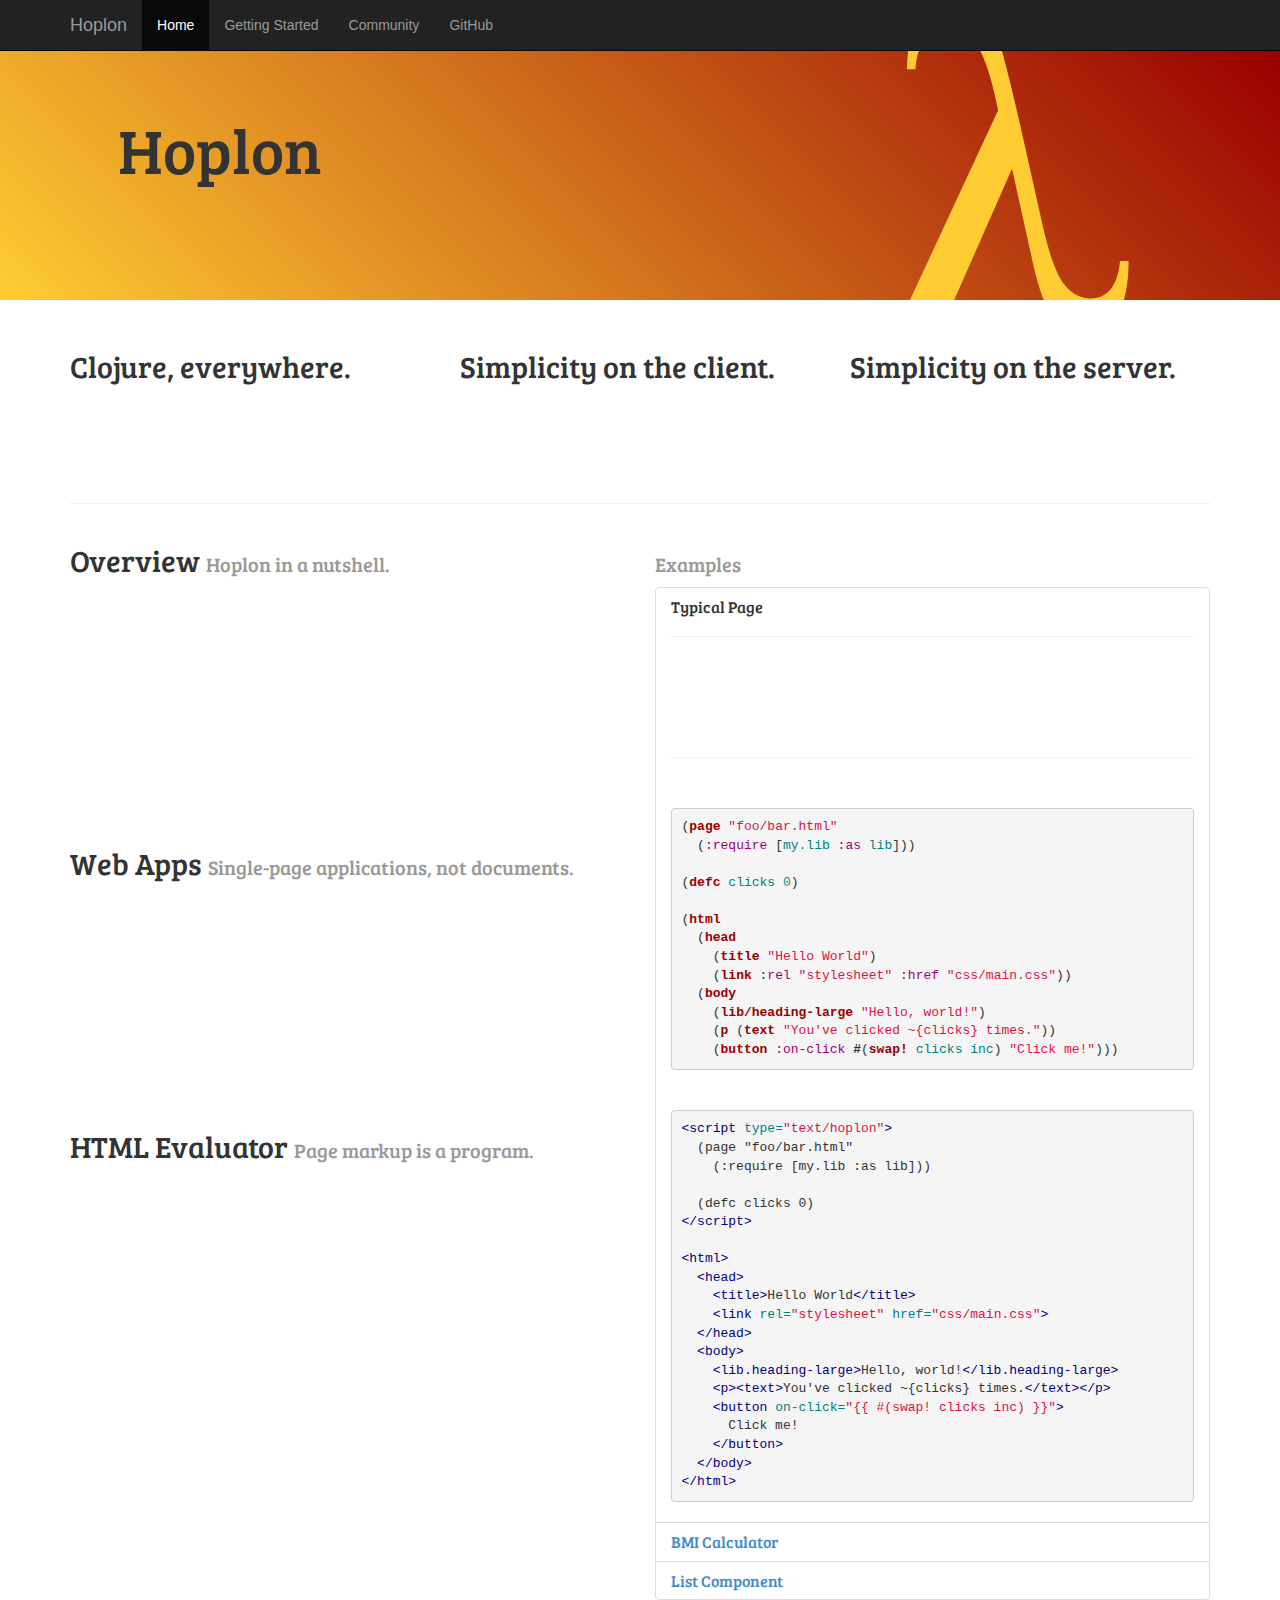
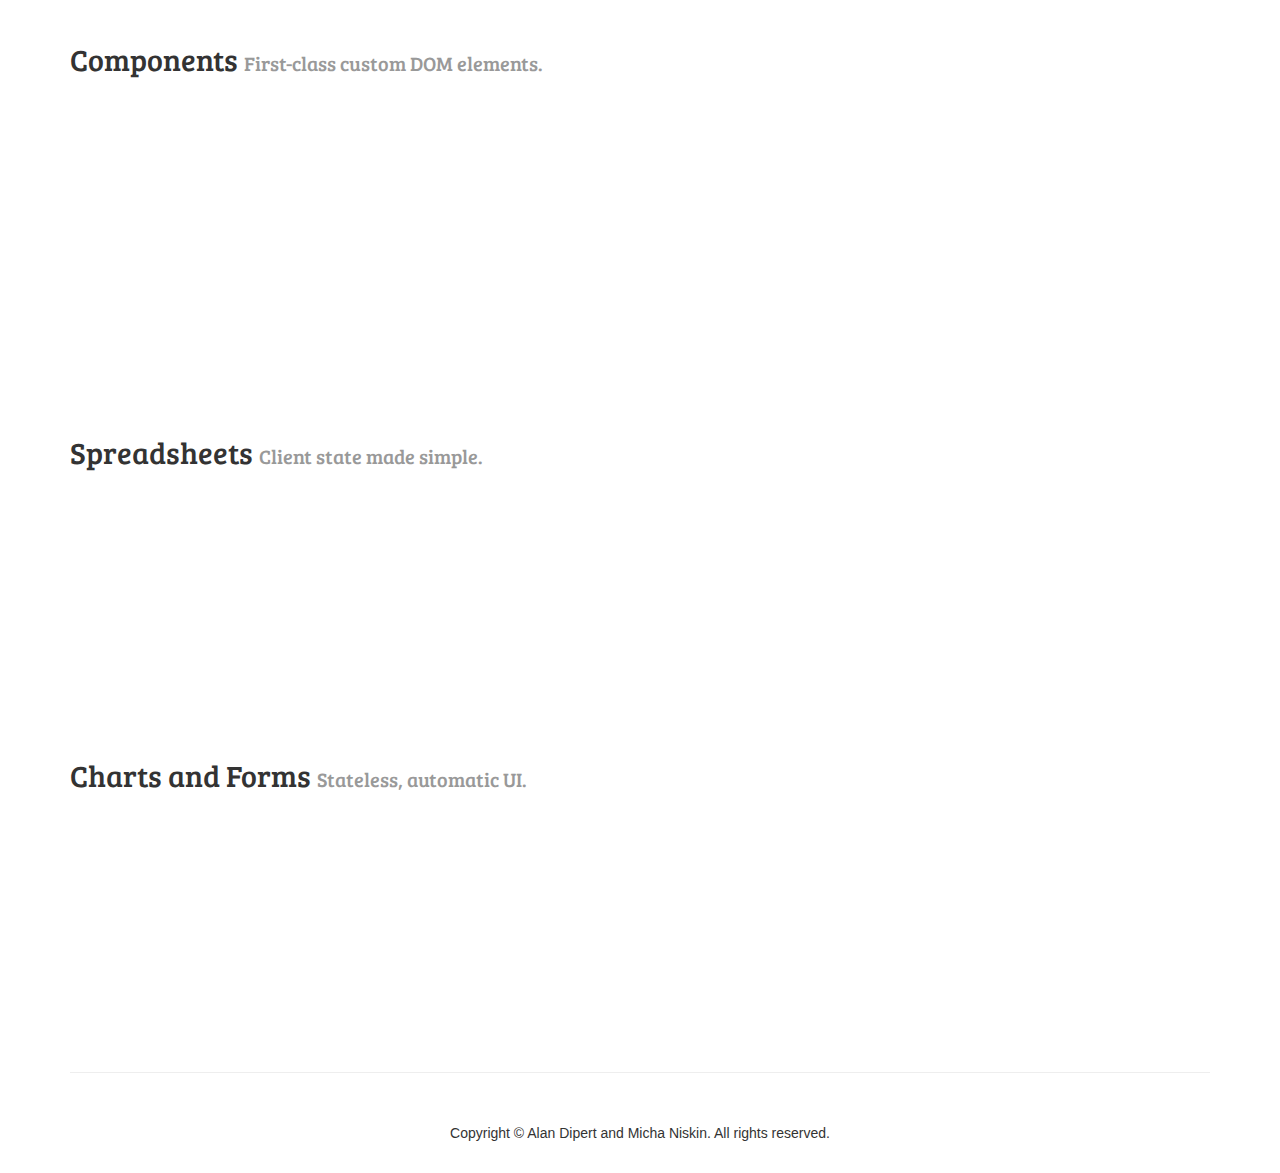
<file: index.html>
<!DOCTYPE html>
<html lang="en"><head><meta charset="utf-8"><meta name="viewport" content="width=device-width, initial-scale=1.0"><meta name="keywords" content="clojure, clojurescript, cqrs, castra, cljson, spa"><meta name="description" content="Hoplon provides a number of libraries promoting a simpler model for Clojure/ClojureScript web applications."><link href="css/bootstrap.min.css" rel="stylesheet" media="screen"><link href="css/starter-template.css" rel="stylesheet" media="screen"><title>Hoplon • A simpler way to program the web with Clojure and ClojureScript</title></head><body><div class="navbar navbar-inverse navbar-fixed-top"><div class="container"><div class="navbar-header"><a shape="rect" class="navbar-brand" href="#/home/">Hoplon</a></div><div class="collapse navbar-collapse"><ul class="nav navbar-nav"><li class="active"><a shape="rect" href="#/home/">Home</a></li><li><a shape="rect" href="#/getting-started/">Getting Started</a></li><li><a shape="rect" href="#/community/">Community</a></li><li><a shape="rect" href="https://github.com/tailrecursion/hoplon" target="_blank">GitHub</a></li></ul></div></div></div><a shape="rect" class="topfix"></a><noscript><div class="nojs-error">This page uses JavaScript but it looks like you have it turned off.</div></noscript><div style="display: block; "><div class="jumbotron" style="background-color:#ffcc33"><div class="container lambda"><div class="container"><h1>Hoplon</h1><p class="hyphenate Hyphenator463hide" style="text-align: justify; ">A simpler way to program the web.</p><p class="hyphenate Hyphenator463hide" style="text-align: justify; "><a shape="rect" class="btn btn-large btn-primary Hyphenator463hide" href="#/getting-started/">Get started »</a></p></div></div></div><div class="container"><div class="row"><div class="col-md-4"><h2>Clojure, everywhere.</h2><p class="hyphenate Hyphenator463hide" style="text-align: justify; ">Write everything in Clojure and ClojureScript, clientside and
               serverside. Even the page markup is ClojureScript that is
               evaluated to produce the DOM. Pages can still be written using
               the familiar HTML syntax if desired.</p></div><div class="col-md-4"><h2>Simplicity on the client.</h2><p class="hyphenate Hyphenator463hide" style="text-align: justify; ">Use a spreadsheet-like dataflow programming environment to manage
               client state. Develop basic content-oriented pages and complex
               thick-client applications without descending into “callback
               hell”.</p></div><div class="col-md-4"><h2>Simplicity on the server.</h2><p class="hyphenate Hyphenator463hide" style="text-align: justify; ">Decouple business logic from HTTP-related concerns while
               satisfying complex, fine-grained authorization requirements with
               transparent, performant transfer of Clojure data between server
               and client.</p></div></div><hr><div class="row"><div class="col-md-6"><h2>Overview <small>Hoplon in a nutshell.</small></h2><p class="hyphenate Hyphenator463hide" style="text-align: justify; ">Hoplon provides a number of libraries promoting a simpler model
               for web applications. The project can be divided into three main
               components: the HTML evaluator, the clientside state machine, and
               serverside RPC middleware. These components can be used together
               as a full stack, or individually as a part of another stack.</p><p class="hyphenate Hyphenator463hide" style="text-align: justify; ">More concretely, Hoplon ships with a compiler for compiling
               Hoplon pages into HTML and JavaScript (implemented as a build
               task for the <a shape="rect" class="Hyphenator463hide" href="https://github.com/tailrecursion/boot" target="_blank">boot</a> build tool), ClojureScript libraries for creating
               spreadsheet-like dataflow programs and wiring them to the DOM,
               and ClojureScript and Clojure libraries for RPC interaction
               between client and server.</p><p class="hyphenate Hyphenator463hide" style="text-align: justify; ">The source code for Hoplon is hosted on <a shape="rect" class="Hyphenator463hide" href="https://github.com/tailrecursion/hoplon" target="_blank">GitHub</a> and Maven artifacts are deployed to <a shape="rect" class="Hyphenator463hide" href="https://clojars.org/tailrecursion/hoplon" target="_blank">Clojars</a>. Contributions of code, feedback, feature requests, etc. are
                welcome. Please read the <a shape="rect" class="Hyphenator463hide" href="#/community/">Community</a> page for more information.</p><h2>Web Apps <small>Single-page applications, not documents.</small></h2><p class="hyphenate Hyphenator463hide" style="text-align: justify; ">Web applications are not documents. Users need to be able to
               interact with them. They contain state. Through them the user
               communicates with backend systems to have some effect on the
               real world.</p><p class="hyphenate Hyphenator463hide" style="text-align: justify; ">Hoplon web apps are organized like applications. The Hoplon
               compiler produces artifacts, not documents. These artifacts are
               equivalent to JAR files in Maven–their coordinates being the
               URL on which they're deployed. The compilation unit is the “page”,
               which is compiled to produce an HTML file–a single-page app.</p><p class="hyphenate Hyphenator463hide" style="text-align: justify; ">Hoplon does not perform any serverside HTML rendering; it is
               completely unnecessary, even for SEO purposes. (Reload this
               page with JavaScript disabled and see how the content was
               “prerendered” at compile time.)</p><h2>HTML Evaluator <small>Page markup is a program.</small></h2><p class="hyphenate Hyphenator463hide" style="text-align: justify; ">Web application user interfaces are specified as trees of
               nested elements in HTML markup, but this document-like
               appearance is misleading. Without JavaScript this markup cannot
               provide the dynamic behavior that web applications require.</p><p class="hyphenate Hyphenator463hide" style="text-align: justify; ">It is at the boundary between the DOM and the JavaScript
               environment that the incidental complexities of web application
               UI development are found. There is a fundamental disconnect
               between the literal representation of the DOM (the HTML markup)
               and the dynamic environment (the JavaScript VM). The page markup
               is evaluated by the browser and the resulting DOM is then
               accessible from JavaScript, but it's a one-way linkage–there is
               no way to refer to objects created dynamically in the JavaScript
               environment from the markup. The browser's HTML evaluation model
               lacks a means of abstraction, preventing the development of new
               elements by composition.</p><p class="hyphenate Hyphenator463hide" style="text-align: justify; ">Hoplon provides an HTML evaluator that closes the loop, unifying
               the page markup and the JavaScript environment. Page markup,
               expressed in either the standard HTML5 syntax or Clojure sexps,
               is evaluated as ClojureScript and the result becomes the DOM for
               the page. HTML tags are simply ClojureScript vars. Of course,
               Hoplon ships with all of the standard HTML5 primitives but the
               evaluation model now facilitates the use of custom compound
               elements defined in the environment, too.</p><p class="hyphenate Hyphenator463hide" style="text-align: justify; ">Additionally, the unification of HTML and ClojureScript syntax,
               semantics, and namespace in the HTML evaluator facilitates the
               use of macros in markup.  This makes it possible to write
               powerful looping and control structures for use in the page's
               HTML markup itself, bringing the power and expressiveness of
               Lisp to HTML.</p><h2>Components <small>First-class custom DOM elements.</small></h2><p class="hyphenate Hyphenator463hide" style="text-align: justify; ">While there is no shortage of templating systems to create
               blobs of DOM elements, there is no mechanism to create custom
               elements that are composable in any meaningful way. Consider
               the situation where a template engine binds a DOM template to
               some data and returns the filled-in DOM subtree. What happens
               when you append a child to, or set an attribute on that DOM
               element? The child gets appended to, or attribute set on the
               outermost element of the filled template, generally not what is
               required for the composition semantic.</p><p class="hyphenate Hyphenator463hide" style="text-align: justify; ">Hoplon provides facilities for creating real, first-class
               components. That is to say, Hoplon components are first-class
               citizens in the DOM world–they are, essentially, user-defined
               custom DOM elements. They have a literal representation in the
               page markup and they implement the semantics of HTML: setting
               attributes and appending children. When a child is appended to
               a Hoplon component or an attribute is set, either in HTML markup
               or programmatically, the component's implementation is used
               instead of the built-in DOM one. In this way components can be
               built by composing simpler components and those may be used as
               a basis for even more complex components, without running into
               the limitations of template composition.</p><h2>Spreadsheets <small>Client state made simple.</small></h2><p class="hyphenate Hyphenator463hide" style="text-align: justify; ">Remember how awesome spreadsheets are? You never think about
               state when you’re programming a spreadsheet. Instead, you focus
               on values and the formulas that define the relationships between
               them. When a new value is entered into a cell the rest of the
               spreadsheet updates itself as necessary to maintain the
               correctness of the formulas.</p><p class="hyphenate Hyphenator463hide" style="text-align: justify; ">After a spreadsheet is set up you can link its cells to charts
               and forms to create a user interface that manages its own state,
               automatically. User input flows from forms to input cells.
               Formulas then recompute their values as necessary. These values
               then flow to charts and graphs for the user to view.</p><p class="hyphenate Hyphenator463hide" style="text-align: justify; ">Hoplon applies this crazy, futuristic technology to frontend
              web development. Forgoing the clunky grid metaphor and names
              like <em class="Hyphenator463hide">A1</em> and <em class="Hyphenator463hide">B27</em>, Hoplon provides a cell
              reference type. These cells, like cells in a spreadsheet, are
              either updated directly (input cells), or automatically in
              accordance with a formula.</p><h2>Charts and Forms <small>Stateless, automatic UI.</small></h2><p class="hyphenate Hyphenator463hide" style="text-align: justify; ">The purpose of a program's user interface is to transmit input
              from the user to the underlying state model and to present output
              derived from the underlying state model to the user for viewing.</p><p class="hyphenate Hyphenator463hide" style="text-align: justify; ">In a web application the user interface is derived from the page
              markup. User input consists entirely of DOM events: <em class="Hyphenator463hide">click</em>, <em class="Hyphenator463hide">change</em>, etc. Output is presented to
              the user by manipulating the properties of DOM elements: adding
              or removing CSS classes, changing the content of text nodes,
              etc.</p><p class="hyphenate Hyphenator463hide" style="text-align: justify; ">Hoplon provides bindings that can be used to link DOM elements
              to the underlying state model in the same way that charts and
              forms are linked to cells in a spreadsheet. Once the structure
              of the DOM and the linkages between the DOM and cells are
              defined, the user interface manages itself.</p></div><div class="col-md-6"><h2><small>Examples</small></h2><div class="list-group"><div class="list-group-item"><a shape="rect" style="display: none; "></a><h3 class="panel-title">Typical Page</h3><div style="display: block; "><h3 class="panel-title">Typical Page</h3><hr><p class="hyphenate Hyphenator463hide" style="text-align: justify; ">The page can be coded in either ClojureScript or HTML
                     syntax. The compiler can parse either one. It's easy to add
                     a preprocessing step to parse HAML, etc. if desired.  HTML
                     is usually more verbose and noisy than ClojureScript, so
                     most examples in this document will be using the latter
                     syntax.</p><hr><p class="text-muted hyphenate Hyphenator463hide" style="text-align: justify; ">Using ClojureScript syntax:</p><div class="highlight"><pre><span class="p">(</span><span class="nf">page</span> <span class="s">"foo/bar.html"</span>
  <span class="p">(</span><span class="ss">:require</span> <span class="p">[</span><span class="nv">my.lib</span> <span class="ss">:as</span> <span class="nv">lib</span><span class="p">]))</span>

<span class="p">(</span><span class="nf">defc</span> <span class="nv">clicks</span> <span class="mi">0</span><span class="p">)</span>

<span class="p">(</span><span class="nf">html</span>
  <span class="p">(</span><span class="nf">head</span>
    <span class="p">(</span><span class="nf">title</span> <span class="s">"Hello World"</span><span class="p">)</span>
    <span class="p">(</span><span class="nf">link</span> <span class="ss">:rel</span> <span class="s">"stylesheet"</span> <span class="ss">:href</span> <span class="s">"css/main.css"</span><span class="p">))</span>
  <span class="p">(</span><span class="nf">body</span>
    <span class="p">(</span><span class="nf">lib/heading-large</span> <span class="s">"Hello, world!"</span><span class="p">)</span>
    <span class="p">(</span><span class="nf">p</span> <span class="p">(</span><span class="nf">text</span> <span class="s">"You've clicked ~{clicks} times."</span><span class="p">))</span>
    <span class="p">(</span><span class="nf">button</span> <span class="ss">:on-click</span> <span class="o">#</span><span class="p">(</span><span class="nf">swap!</span> <span class="nv">clicks</span> <span class="nv">inc</span><span class="p">)</span> <span class="s">"Click me!"</span><span class="p">)))</span>
</pre></div><p class="text-muted hyphenate Hyphenator463hide" style="text-align: justify; ">Using HTML syntax:</p><div class="highlight"><pre><span class="nt">&lt;script</span> <span class="na">type=</span><span class="s">"text/hoplon"</span><span class="nt">&gt;</span>
  (page "foo/bar.html"
    (:require [my.lib :as lib]))

  (defc clicks 0)
<span class="nt">&lt;/script&gt;</span>

<span class="nt">&lt;html&gt;</span>
  <span class="nt">&lt;head&gt;</span>
    <span class="nt">&lt;title&gt;</span>Hello World<span class="nt">&lt;/title&gt;</span>
    <span class="nt">&lt;link</span> <span class="na">rel=</span><span class="s">"stylesheet"</span> <span class="na">href=</span><span class="s">"css/main.css"</span><span class="nt">&gt;</span>
  <span class="nt">&lt;/head&gt;</span>
  <span class="nt">&lt;body&gt;</span>
    <span class="nt">&lt;lib.heading-large&gt;</span>Hello, world!<span class="nt">&lt;/lib.heading-large&gt;</span>
    <span class="nt">&lt;p&gt;&lt;text&gt;</span>You've clicked ~{clicks} times.<span class="nt">&lt;/text&gt;&lt;/p&gt;</span>
    <span class="nt">&lt;button</span> <span class="na">on-click=</span><span class="s">"{{ #(swap! clicks inc) }}"</span><span class="nt">&gt;</span>
      Click me!
    <span class="nt">&lt;/button&gt;</span>
  <span class="nt">&lt;/body&gt;</span>
<span class="nt">&lt;/html&gt;</span>
</pre></div></div></div><div class="list-group-item"><a shape="rect" class="topfix"></a><a shape="rect" style="display: inline; "></a><h3 class="panel-title">BMI Calculator</h3><div style="display: none; "><h3 class="panel-title">BMI Calculator</h3><hr><p class="hyphenate Hyphenator463hide" style="text-align: justify; ">This is an example of a spreadsheet-like application.
                    The application's state is contained in <em class="Hyphenator463hide">cells</em> which are wired up to the DOM. DOM events cause changes
                    to the underlying cells and formula cells in turn cause
                    changes to the DOM.</p><hr><p class="text-muted hyphenate Hyphenator463hide" style="text-align: justify; ">The demo:</p><div class="panel panel-default"><div class="panel-body"><div><form enctype="application/x-www-form-urlencoded" method="get"><div class="form-group"><label>Height (180 cm)</label><input type="range" class="form-control" id="bmi-ht" min="0" max="250" value="180"></div><div class="form-group"><label>Weight (80.0 kg)</label><input type="range" class="form-control" id="bmi-wt" min="0" max="1500" value="800"></div><div class="form-group"><label>BMI 24.7 (normal)</label><input readonly="readonly" type="range" class="form-control" min="0" max="500" style="background-color: inherit; "></div></form></div></div></div><p class="text-muted hyphenate Hyphenator463hide" style="text-align: justify; ">The cells:</p><div class="highlight"><pre><span class="p">(</span><span class="k">def </span><span class="nv">height</span> <span class="p">(</span><span class="nf">cell</span> <span class="mi">180</span><span class="p">))</span> <span class="c1">; height in cm</span>
<span class="p">(</span><span class="k">def </span><span class="nv">weight</span> <span class="p">(</span><span class="nf">cell</span>  <span class="mi">80</span><span class="p">))</span> <span class="c1">; weight in kg</span>

<span class="p">(</span><span class="k">def </span><span class="nv">bmi</span> <span class="c1">; formula: [bmi, description, color]</span>
  <span class="p">(</span><span class="nf">cell=</span>
    <span class="p">(</span><span class="k">let </span><span class="p">[</span><span class="nv">htm</span> <span class="p">(</span><span class="nb">/ </span><span class="nv">height</span> <span class="mi">100</span><span class="p">)</span> <span class="c1">; height in meters</span>
          <span class="nv">bmi</span> <span class="p">(</span><span class="nb">/ </span><span class="nv">weight</span> <span class="p">(</span><span class="nb">* </span><span class="nv">htm</span> <span class="nv">htm</span><span class="p">))]</span>
      <span class="p">(</span><span class="nf">cond</span>
        <span class="p">(</span><span class="nb">&lt; </span><span class="nv">bmi</span> <span class="mf">18.5</span><span class="p">)</span> <span class="p">[</span><span class="nv">bmi</span> <span class="s">"underweight"</span>  <span class="s">"orange"</span><span class="p">]</span>
        <span class="p">(</span><span class="nb">&lt; </span><span class="nv">bmi</span> <span class="mf">25.0</span><span class="p">)</span> <span class="p">[</span><span class="nv">bmi</span> <span class="s">"normal"</span>      <span class="s">"inherit"</span><span class="p">]</span>
        <span class="p">(</span><span class="nb">&lt; </span><span class="nv">bmi</span> <span class="mf">30.0</span><span class="p">)</span> <span class="p">[</span><span class="nv">bmi</span> <span class="s">"overweight"</span>   <span class="s">"orange"</span><span class="p">]</span>
        <span class="ss">:else</span>        <span class="p">[</span><span class="nv">bmi</span> <span class="s">"obese"</span>           <span class="s">"red"</span><span class="p">]))))</span>
</pre></div><p class="text-muted hyphenate Hyphenator463hide" style="text-align: justify; ">The user interface:</p><div class="highlight"><pre><span class="c1">;; Some details related to &lt;input type="range"&gt;</span>
<span class="c1">;; have been omitted for clarity.</span>
<span class="p">(</span><span class="nf">form</span>
  <span class="p">(</span><span class="nf">label</span> <span class="p">(</span><span class="nf">text</span> <span class="s">"Height (~{height} cm)"</span><span class="p">))</span>
  <span class="p">(</span><span class="nf">input</span>
    <span class="ss">:id</span> <span class="s">"bmi-h"</span>
    <span class="ss">:value</span> <span class="err">@</span><span class="nv">height</span>
    <span class="ss">:on-change</span> <span class="o">#</span><span class="p">(</span><span class="nf">reset!</span> <span class="nv">height</span> <span class="p">(</span><span class="nf">val-id</span> <span class="s">"bmi-h"</span><span class="p">)))</span>

  <span class="p">(</span><span class="nf">label</span> <span class="p">(</span><span class="nf">text</span> <span class="s">"Weight (~{weight} kg)"</span><span class="p">))</span>
  <span class="p">(</span><span class="nf">input</span>
    <span class="ss">:id</span> <span class="s">"bmi-w"</span>
    <span class="ss">:value</span> <span class="err">@</span><span class="nv">weight</span>
    <span class="ss">:on-change</span> <span class="o">#</span><span class="p">(</span><span class="nf">reset!</span> <span class="nv">weight</span> <span class="p">(</span><span class="nf">val-id</span> <span class="s">"bmi-w"</span><span class="p">)))</span>

  <span class="p">(</span><span class="nf">label</span> <span class="p">(</span><span class="nf">text</span> <span class="s">"BMI ~(first bmi) (~(second bmi))"</span><span class="p">))</span>
  <span class="p">(</span><span class="nf">input</span>
    <span class="ss">:do-value</span> <span class="p">(</span><span class="nf">cell=</span> <span class="p">(</span><span class="nb">first </span><span class="nv">bmi</span><span class="p">))</span>
    <span class="ss">:do-css</span> <span class="p">(</span><span class="nf">cell=</span> <span class="p">{</span><span class="ss">:background-color</span> <span class="p">(</span><span class="nb">nth </span><span class="nv">bmi</span> <span class="mi">2</span><span class="p">)})))</span>
</pre></div></div></div><div class="list-group-item"><a shape="rect" class="topfix"></a><a shape="rect" style="display: inline; "></a><h3 class="panel-title">List Component</h3><div style="display: none; "><h3 class="panel-title">List Component</h3><hr><p class="hyphenate Hyphenator463hide" style="text-align: justify; ">This is an example of a custom element, or component. The <em class="Hyphenator463hide">on-append!</em> function is used to provide the implementation for
                    appending children and setting attributes. This ensures
                    that children are, in this case, properly wrapped in list
                    item elements and appended to the inner unordered list
                    instead of to the outermost element. A special <em class="Hyphenator463hide">title</em> attribute is also implemented here that sets the text of
                    the inner bold element.</p><p class="hyphenate Hyphenator463hide" style="text-align: justify; ">By implementing the HTML semantic this component becomes
                    a first-class DOM element. It can be used in page markup
                    and it can be passed around without any need for the
                    recipient to understand its internal structure. It can be
                    combined with other elements at any level to create more
                    complex components.</p><hr><p class="text-muted hyphenate Hyphenator463hide" style="text-align: justify; ">The demo:</p><div class="panel panel-default"><div class="panel-body"><div><p class="hyphenate Hyphenator463hide" style="text-align: justify; ">See the list component below.</p><hr><div class="my-list"><b>Items:</b><ul><li><span>item one</span></li><li><span>item two</span></li><li><span>item three</span></li></ul></div></div></div></div><p class="text-muted hyphenate Hyphenator463hide" style="text-align: justify; ">The component constructor:</p><div class="highlight"><pre><span class="c1">;; Define custom element &lt;my-list&gt;.</span>
<span class="p">(</span><span class="nf">defelem</span> <span class="nv">my-list</span> <span class="p">[</span><span class="nv">attrs</span> <span class="nv">children</span><span class="p">]</span>
  <span class="p">(</span><span class="k">let </span><span class="p">[</span><span class="nv">head</span> <span class="p">(</span><span class="nf">b</span><span class="p">)</span>    <span class="c1">; Obtain references to inner</span>
        <span class="nv">body</span> <span class="p">(</span><span class="nf">ul</span><span class="p">)</span>   <span class="c1">; container elements.</span>
        <span class="nv">this</span> <span class="p">(</span><span class="nf">div</span> <span class="ss">:class</span> <span class="s">"my-list"</span> <span class="p">(</span><span class="nf">head</span><span class="p">)</span> <span class="p">(</span><span class="nf">body</span><span class="p">))]</span>
    <span class="c1">;; Implement appendChild/setAttribute.</span>
    <span class="p">(</span><span class="nf">on-append!</span> <span class="nv">this</span>
      <span class="p">(</span><span class="k">fn </span><span class="p">[{</span><span class="ss">:keys</span> <span class="p">[</span><span class="nv">title</span><span class="p">]</span> <span class="ss">:as</span> <span class="nv">attrs</span><span class="p">}</span> <span class="nv">children</span><span class="p">]</span>
        <span class="c1">;; The "title" attribute sets title text.</span>
        <span class="p">(</span><span class="nb">when </span><span class="nv">title</span> <span class="p">(</span><span class="nf">do!</span> <span class="nv">head</span> <span class="ss">:text</span> <span class="nv">title</span><span class="p">))</span>
        <span class="c1">;; Other attributes are set on outer div.</span>
        <span class="p">(</span><span class="nf">add-attributes!</span> <span class="nv">this</span> <span class="p">(</span><span class="nb">dissoc </span><span class="nv">attrs</span> <span class="ss">:title</span><span class="p">))</span>
        <span class="c1">;; Children are wrapped in &lt;li&gt;s and</span>
        <span class="c1">;; appended to inner &lt;ul&gt; element.</span>
        <span class="p">(</span><span class="nb">apply </span><span class="nv">body</span> <span class="p">(</span><span class="nb">map </span><span class="nv">li</span> <span class="nv">children</span><span class="p">))))</span>
    <span class="c1">;; Initialize element.</span>
    <span class="p">(</span><span class="nb">apply </span><span class="nv">this</span> <span class="nv">attrs</span> <span class="nv">children</span><span class="p">)))</span>
</pre></div><p class="text-muted hyphenate Hyphenator463hide" style="text-align: justify; ">The page markup:</p><div class="highlight"><pre><span class="p">(</span><span class="nf">div</span>
  <span class="p">(</span><span class="nf">p</span> <span class="s">"See the list component below."</span><span class="p">)</span>
  <span class="p">(</span><span class="nf">hr</span><span class="p">)</span>
  <span class="p">(</span><span class="nf">my-list</span> <span class="ss">:title</span> <span class="s">"Items:"</span>
    <span class="p">(</span><span class="nf">span</span> <span class="s">"item one"</span><span class="p">)</span>
    <span class="p">(</span><span class="nf">span</span> <span class="s">"item two"</span><span class="p">)</span>
    <span class="p">(</span><span class="nf">span</span> <span class="s">"item three"</span><span class="p">)))</span>
</pre></div></div></div></div></div></div><hr><footer style="padding:30px 0px;"><div style="text-align:center;">Copyright © Alan Dipert and Micha Niskin. All rights reserved.</div></footer></div></div><div class="container" style="display: none; "><div class="row"><div class="col-md-6"><h1>Getting Started<br clear="none"><small>Build a Hoplon application from scratch.</small></h1><hr><p class="hyphenate Hyphenator463hide" style="text-align: justify; ">This article will demonstrate how to build Hoplon applications.
            A simple application will be developed incrementally. New features
            will be added at each step, showing how different parts of Hoplon
            are used. After running through the basics here, check out the <a shape="rect" class="Hyphenator463hide" href="https://github.com/tailrecursion/hoplon-demos" target="_blank">hoplon demos</a> repository to see some complete, self-contained example
            applications.</p><br clear="none"><div class="panel panel-default"><div class="panel-heading"><h3 class="panel-title">Table of Contents</h3></div><div class="panel-body"><div class="row"><div class="col-md-6"><ul class="list-unstyled"><li><a shape="rect" style="cursor:pointer;">Task 1: Create empty project.</a></li><li><a shape="rect" style="cursor:pointer;">Task 2: Create “Hello World” page.</a></li><li><a shape="rect" style="cursor:pointer;">Task 3: Compile the project.</a></li><li><a shape="rect" style="cursor:pointer;">Task 4: Add a counter.</a></li><li><a shape="rect" style="cursor:pointer;">Task 5: A simple calculator.</a></li><li><a shape="rect" style="cursor:pointer;">Task 6: Using the looping macro.</a></li><li><a shape="rect" style="cursor:pointer;">Task 7: Add static resources.</a></li><li><a shape="rect" style="cursor:pointer;">Task 8: Create a “tabs” abstraction.</a></li><li><a shape="rect" style="cursor:pointer;"></a></li><li><a shape="rect" style="cursor:pointer;"></a></li></ul></div><div class="col-md-6"><ul class="list-unstyled"><li><a shape="rect" style="cursor:pointer;">Boot Configuration</a></li><li><a shape="rect" style="cursor:pointer;">Hoplon Source Files</a></li><li><a shape="rect" style="cursor:pointer;">Anatomy of a Hoplon Page</a></li><li><a shape="rect" style="cursor:pointer;">Sexp Markup Syntax</a></li><li><a shape="rect" style="cursor:pointer;">Wiring Up The DOM</a></li><li><a shape="rect" style="cursor:pointer;"></a></li><li><a shape="rect" style="cursor:pointer;"></a></li><li><a shape="rect" style="cursor:pointer;"></a></li><li><a shape="rect" style="cursor:pointer;"></a></li><li><a shape="rect" style="cursor:pointer;"></a></li></ul></div></div></div></div><div class="panel panel-default panel-info"><div class="panel-heading"><h3 class="panel-title">System Requirements (Compiler)</h3></div><div class="panel-body"><ul><li>Java 7+</li><li>The <a shape="rect" href="https://github.com/tailrecursion/boot" target="_blank">boot</a> build tool.</li></ul></div></div><div class="panel panel-default panel-info"><div class="panel-heading"><h3 class="panel-title">Browser Compatibility</h3></div><div class="panel-body"><ul><li>Chrome</li><li>Safari</li><li>Firefox</li><li>Internet Explorer 8+</li></ul></div></div><div class="panel panel-default panel-primary"><a shape="rect" class="topfix"></a><div class="panel-heading"><h3 class="panel-title">Task 1: Create empty project.</h3></div><div class="panel-body"><p class="hyphenate Hyphenator463hide" style="text-align: justify; ">A typical project might have a directory structure that looks
              something like this:</p><pre><code>.
├── boot.edn
├── resources
│   └── assets
│       └── css
│           └── main.css
└── src
    └── index.cljs.hl</code></pre><p class="hyphenate Hyphenator463hide" style="text-align: justify; ">To create a minimal Hoplon project just create a directory
              for the project, and in this new directory create a <code>boot.edn</code> file with the following contents:</p><div class="highlight"><pre><span class="p">{</span><span class="ss">:dependencies</span>  <span class="p">[[</span><span class="nv">tailrecursion/boot.core</span>   <span class="s">"1.1.0"</span><span class="p">]</span>
                 <span class="p">[</span><span class="nv">tailrecursion/boot.task</span>   <span class="s">"1.0.0"</span><span class="p">]</span>
                 <span class="p">[</span><span class="nv">tailrecursion/hoplon</span>      <span class="s">"4.0.7"</span><span class="p">]</span>
                 <span class="p">[</span><span class="nv">org.clojure/clojurescript</span> <span class="s">"0.0-1934"</span><span class="p">]]</span>
 <span class="ss">:require-tasks</span> <span class="o">#</span><span class="p">{[</span><span class="nv">tailrecursion.boot.task</span>    <span class="ss">:refer</span> <span class="ss">:all</span><span class="p">]</span>
                  <span class="p">[</span><span class="nv">tailrecursion.hoplon.boot</span>  <span class="ss">:refer</span> <span class="ss">:all</span><span class="p">]}</span>
 <span class="ss">:public</span>        <span class="s">"resources/public"</span>
 <span class="ss">:src-paths</span>     <span class="o">#</span><span class="p">{</span><span class="s">"src"</span><span class="p">}}</span>
</pre></div></div></div><div class="panel panel-default panel-primary"><a shape="rect" class="topfix"></a><div class="panel-heading"><h3 class="panel-title">Task 2: Create “Hello World” page.</h3></div><div class="panel-body"><p class="hyphenate Hyphenator463hide" style="text-align: justify; ">Create a <code>src/index.cljs.hl</code> or <code>src/index.html.hl</code> file with the following contents:</p><div><ul class="nav nav-tabs"><li class="active"><a shape="rect" href="javascript:void(0)">index.cljs.hl</a></li><li><a shape="rect" href="javascript:void(0)">index.html.hl</a></li></ul><div class="tab-content"><div class="highlight tab-pane active"><pre><span class="p">(</span><span class="nf">page</span> <span class="s">"index.html"</span><span class="p">)</span>

<span class="p">(</span><span class="nf">html</span>
  <span class="p">(</span><span class="nf">head</span><span class="p">)</span>
  <span class="p">(</span><span class="nf">body</span>
    <span class="p">(</span><span class="nf">h1</span> <span class="s">"Hello, world!"</span><span class="p">)))</span>
</pre></div><div class="highlight tab-pane"><pre><span class="nt">&lt;script</span> <span class="na">type=</span><span class="s">"text/hoplon"</span><span class="nt">&gt;</span>
  (page "index.html")
<span class="nt">&lt;/script&gt;</span>

<span class="nt">&lt;html&gt;</span>
  <span class="nt">&lt;head&gt;&lt;/head&gt;</span>
  <span class="nt">&lt;body&gt;</span>
    <span class="nt">&lt;h1&gt;</span>Hello, world!<span class="nt">&lt;/h1&gt;</span>
  <span class="nt">&lt;/body&gt;</span>
<span class="nt">&lt;/html&gt;</span>
</pre></div></div></div><p class="hyphenate Hyphenator463hide" style="text-align: justify; ">Your project directory should now look like this:</p><div><ul class="nav nav-tabs"><li class="active"><a shape="rect" href="javascript:void(0)">index.cljs.hl</a></li><li><a shape="rect" href="javascript:void(0)">index.html.hl</a></li></ul><div class="tab-content"><pre class="tab-pane active"><code>.
├── boot.edn
└── src
    └── index.cljs.hl</code></pre><pre class="tab-pane"><code>.
├── boot.edn
└── src
    └── index.html.hl</code></pre></div></div></div></div><div class="panel panel-default panel-info"><div class="panel-heading"><h3 class="panel-title">Note</h3></div><div class="panel-body"><p class="hyphenate Hyphenator463hide" style="text-align: justify; ">To simplify things we will use <code>index.cljs.hl</code> and <code>index.html.hl</code> interchangeably in the examples below.
              It should be understood that HTML and CLJS syntaxes are
              equivalent–examples in CLJS syntax can be easily rewritten in
              HTML syntax and vice versa.</p></div></div><div class="panel panel-default panel-primary"><a shape="rect" class="topfix"></a><div class="panel-heading"><h3 class="panel-title">Task 3: Compile the project.</h3></div><div class="panel-body"><p class="hyphenate Hyphenator463hide" style="text-align: justify; ">In another terminal do the following in the project directory:</p><div class="highlight"><pre><span class="nv">$ </span>boot watch hoplon
</pre></div><p class="hyphenate Hyphenator463hide" style="text-align: justify; ">This starts the Hoplon compiler in “watcher” mode–source
              directories are monitored for changes and recompiled when
              necessary. When it's finished compiling the project directory
              should look something like this:</p><pre><code>.
├── boot.edn
├── resources
│   └── public
│       ├── main.js
│       └── index.html
└── src
    └── index.cljs.hl</code></pre><p class="hyphenate Hyphenator463hide" style="text-align: justify; ">Load <code>index.html</code> in a browser and enjoy a friendly
              greeting.</p></div></div><div class="panel panel-default panel-primary"><a shape="rect" class="topfix"></a><div class="panel-heading"><h3 class="panel-title">Task 4: Add a counter.</h3></div><div class="panel-body"><p class="hyphenate Hyphenator463hide" style="text-align: justify; ">Now we add a counter to the page that will keep track of how
              many times a button was clicked. To do this we add an input
              cell containing the click count to the environment, and link
              it to UI elements for input and output interactions with the
              user. Input will be click events on the button. Output will
              be the contents of a text node displaying the current count.</p><p class="hyphenate Hyphenator463hide" style="text-align: justify; ">Button click events are wired up to the input cell with the <code>:on-click</code> attribute. The <code>text</code> macro does
              some string interpolation and wires the input cell to the value
              of a text node such that it’s updated whenever the cell’s value
              changes.</p><p class="hyphenate Hyphenator463hide" style="text-align: justify; ">Modify the <code>index.cljs.hl</code> page such that it contains
              the following:</p><div class="highlight"><pre><span class="p">(</span><span class="nf">page</span> <span class="s">"index.html"</span><span class="p">)</span>

<span class="p">(</span><span class="nf">defc</span> <span class="nv">clicks</span> <span class="mi">0</span><span class="p">)</span>

<span class="p">(</span><span class="nf">html</span>
  <span class="p">(</span><span class="nf">head</span><span class="p">)</span>
  <span class="p">(</span><span class="nf">body</span>
    <span class="p">(</span><span class="nf">text</span> <span class="s">"Clicks so far: ~{clicks} "</span><span class="p">)</span>
    <span class="p">(</span><span class="nf">button</span> <span class="ss">:on-click</span> <span class="o">#</span><span class="p">(</span><span class="nf">swap!</span> <span class="nv">clicks</span> <span class="nv">inc</span><span class="p">)</span> <span class="s">"click me!"</span><span class="p">)))</span>
</pre></div><p class="hyphenate Hyphenator463hide" style="text-align: justify; ">If the compiler is still running in another terminal the
              application will be recompiled. Reload the page and click the
              button a few times. You should see something like this:</p><div class="panel panel-default"><div class="panel-body">Clicks so far: 0 <button type="submit">click me!</button></div></div></div></div><div class="panel panel-default panel-primary"><a shape="rect" class="topfix"></a><div class="panel-heading"><h3 class="panel-title">Task 5: A simple calculator.</h3></div><div class="panel-body"><p class="hyphenate Hyphenator463hide" style="text-align: justify; ">The next task is to build a simple calculator that can add,
              subtract, multiply, or divide two integers. Modify the <code>index.cljs.hl</code> file to contain the following:</p><div class="highlight"><pre><span class="p">(</span><span class="nf">page</span> <span class="s">"index.html"</span>
  <span class="p">(</span><span class="ss">:refer-clojure</span> <span class="ss">:exclude</span> <span class="p">[</span><span class="nv">int</span><span class="p">]))</span>

<span class="p">(</span><span class="k">def </span><span class="nb">int </span><span class="nv">js/parseInt</span><span class="p">)</span>
<span class="p">(</span><span class="k">def </span><span class="nv">ops</span> <span class="p">{</span><span class="s">"+"</span> <span class="nb">+ </span><span class="s">"-"</span> <span class="nb">- </span><span class="s">"*"</span> <span class="nb">* </span><span class="s">"/"</span> <span class="nv">/</span><span class="p">})</span>

<span class="p">(</span><span class="nf">defc</span>  <span class="nv">x</span>      <span class="mi">0</span><span class="p">)</span>
<span class="p">(</span><span class="nf">defc</span>  <span class="nv">y</span>      <span class="mi">0</span><span class="p">)</span>
<span class="p">(</span><span class="nf">defc</span>  <span class="nv">op</span>     <span class="nv">+</span><span class="p">)</span>
<span class="p">(</span><span class="nf">defc=</span> <span class="nv">result</span> <span class="p">(</span><span class="nf">op</span> <span class="nv">x</span> <span class="nv">y</span><span class="p">))</span>

<span class="p">(</span><span class="nf">html</span>
  <span class="p">(</span><span class="nf">head</span><span class="p">)</span>
  <span class="p">(</span><span class="nf">body</span>
    <span class="p">(</span><span class="nf">input</span>
      <span class="ss">:id</span> <span class="s">"x"</span>
      <span class="ss">:type</span> <span class="s">"text"</span>
      <span class="ss">:value</span> <span class="s">"0"</span>
      <span class="ss">:on-change</span> <span class="o">#</span><span class="p">(</span><span class="nf">reset!</span> <span class="nv">x</span> <span class="p">(</span><span class="nb">int </span><span class="p">(</span><span class="nf">val-id</span> <span class="s">"x"</span><span class="p">))))</span>
    <span class="p">(</span><span class="nf">select</span>
      <span class="ss">:id</span> <span class="s">"op"</span>
      <span class="ss">:on-change</span> <span class="o">#</span><span class="p">(</span><span class="nf">reset!</span> <span class="nv">op</span> <span class="p">(</span><span class="nf">ops</span> <span class="p">(</span><span class="nf">val-id</span> <span class="s">"op"</span><span class="p">)))</span>
      <span class="p">(</span><span class="nf">option</span> <span class="ss">:value</span> <span class="s">"+"</span> <span class="ss">:selected</span> <span class="nv">true</span> <span class="s">"+"</span><span class="p">)</span>
      <span class="p">(</span><span class="nf">option</span> <span class="ss">:value</span> <span class="s">"-"</span> <span class="s">"-"</span><span class="p">)</span>
      <span class="p">(</span><span class="nf">option</span> <span class="ss">:value</span> <span class="s">"*"</span> <span class="s">"*"</span><span class="p">)</span>
      <span class="p">(</span><span class="nf">option</span> <span class="ss">:value</span> <span class="s">"/"</span> <span class="s">"/"</span><span class="p">))</span>
    <span class="p">(</span><span class="nf">input</span>
      <span class="ss">:id</span> <span class="s">"y"</span>
      <span class="ss">:type</span> <span class="s">"text"</span>
      <span class="ss">:value</span> <span class="s">"0"</span>
      <span class="ss">:on-change</span> <span class="o">#</span><span class="p">(</span><span class="nf">reset!</span> <span class="nv">y</span> <span class="p">(</span><span class="nb">int </span><span class="p">(</span><span class="nf">val-id</span> <span class="s">"y"</span><span class="p">))))</span>
    <span class="p">(</span><span class="nf">text</span> <span class="s">" = ~{result}"</span><span class="p">)))</span>
</pre></div><p class="hyphenate Hyphenator463hide" style="text-align: justify; ">Compile and reload the page. You should see something like this:</p><div class="panel panel-default"><div class="panel-body"><input type="text" id="calc-x" value="0"><select id="calc-op" style="margin-left:15px;margin-right:15px;"><option selected="selected" value="+">+</option><option value="-">-</option><option value="*">*</option><option value="/">/</option></select><input type="text" id="calc-y" value="0"> = 0</div></div><p class="hyphenate Hyphenator463hide" style="text-align: justify; ">Notice how the presentation (the page markup) is effectively
              decoupled from the application state (the cells). The
              four cells that contain the application's state could be
              defined in a different namespace, distributed in a jar
              file, deployed to a Maven repository, and used in a
              number of different pages. They form a well-defined API
              for the frontend developer to hook into when developing
              the page markup. This decoupling of presentation and
              state is a key component of the Hoplon model.</p></div></div><div class="panel panel-default panel-primary"><a shape="rect" class="topfix"></a><div class="panel-heading"><h3 class="panel-title">Task 6: Using the looping macro.</h3></div><div class="panel-body"><p class="hyphenate Hyphenator463hide" style="text-align: justify; ">Most applications have sequential collections that need to be
              displayed to the user in some kind of template. Hoplon provides
              the <code>loop-tpl</code> macro that can be used in the page
              markup to iterate over the collection.</p><div class="highlight"><pre><span class="p">(</span><span class="nf">page</span> <span class="s">"index.html"</span><span class="p">)</span>

<span class="p">(</span><span class="nf">defc</span> <span class="nv">things</span> <span class="p">[</span><span class="s">"one"</span> <span class="s">"two"</span> <span class="s">"three"</span><span class="p">])</span>

<span class="p">(</span><span class="nf">html</span>
  <span class="p">(</span><span class="nf">head</span><span class="p">)</span>
  <span class="p">(</span><span class="nf">body</span>
    <span class="p">(</span><span class="nf">ul</span>
      <span class="p">(</span><span class="nf">loop-tpl</span> <span class="ss">:bindings</span> <span class="p">[</span><span class="nv">x</span> <span class="nv">things</span><span class="p">]</span>
        <span class="p">(</span><span class="nf">li</span> <span class="err">@</span><span class="nv">x</span><span class="p">)))))</span>
</pre></div><p class="hyphenate Hyphenator463hide" style="text-align: justify; ">Compile and reload the page. You should see something like this:</p><div class="panel panel-default"><div class="panel-body"><ul><li>one</li><li>two</li><li>three</li></ul></div></div><p class="hyphenate Hyphenator463hide" style="text-align: justify; ">Note how <code>loop-tpl</code> iterates over the <code>things</code> cell, binding each item to <code>x</code>, in turn. However,
              notice that <code>x</code> needs to be dereferenced to be used in
              the template. This is because <code>x</code> is actually bound to
              a cell that always contains the nth item of the collection cell
              and not to the item itself.</p><p class="hyphenate Hyphenator463hide" style="text-align: justify; ">Here is a more interesting example that uses destructuring in
              the <code>:bindings</code> attribute:</p><div class="highlight"><pre><span class="p">(</span><span class="nf">page</span> <span class="s">"index.html"</span>
  <span class="p">(</span><span class="ss">:require</span>
   <span class="p">[</span><span class="nv">clojure.string</span> <span class="ss">:refer</span> <span class="p">[</span><span class="nv">upper-case</span> <span class="nv">lower-case</span><span class="p">]]))</span>

<span class="c1">;; State machine private</span>
<span class="p">(</span><span class="nf">defc</span>  <span class="nv">uc?</span>    <span class="nv">false</span><span class="p">)</span>
<span class="p">(</span><span class="nf">defc</span>  <span class="nv">things</span> <span class="p">[{</span><span class="ss">:text</span> <span class="s">"one"</span><span class="p">}</span> <span class="p">{</span><span class="ss">:text</span> <span class="s">"two"</span><span class="p">}</span> <span class="p">{</span><span class="ss">:text</span> <span class="s">"three"</span><span class="p">}])</span>
<span class="p">(</span><span class="nf">defc=</span> <span class="nv">case</span>   <span class="p">(</span><span class="k">if </span><span class="nv">uc?</span> <span class="nv">upper-case</span> <span class="nv">lower-case</span><span class="p">))</span>

<span class="c1">;; State machine public API</span>
<span class="p">(</span><span class="nf">defc=</span> <span class="nv">state</span>  <span class="p">(</span><span class="nf">mapv</span> <span class="o">#</span><span class="p">(</span><span class="nf">update-in</span> <span class="nv">%</span> <span class="p">[</span><span class="ss">:text</span><span class="p">]</span> <span class="nv">case</span><span class="p">)</span> <span class="nv">things</span><span class="p">))</span>
<span class="p">(</span><span class="kd">defn </span><span class="nv">toggle-case!</span> <span class="p">[</span><span class="nv">_</span><span class="p">]</span> <span class="p">(</span><span class="nf">swap!</span> <span class="nv">uc?</span> <span class="nv">not</span><span class="p">))</span>

<span class="c1">;; Presentation (uses public API)</span>
<span class="p">(</span><span class="nf">html</span>
  <span class="p">(</span><span class="nf">head</span><span class="p">)</span>
  <span class="p">(</span><span class="nf">body</span>
    <span class="p">(</span><span class="nf">ul</span>
      <span class="p">(</span><span class="nf">loop-tpl</span> <span class="ss">:bindings</span> <span class="p">[{</span><span class="nv">x</span> <span class="ss">:text</span><span class="p">}</span> <span class="nv">state</span><span class="p">]</span>
        <span class="p">(</span><span class="nf">li</span> <span class="p">(</span><span class="nf">text</span> <span class="s">"~{x}"</span><span class="p">))))</span>
    <span class="p">(</span><span class="nf">button</span> <span class="ss">:on-click</span> <span class="nv">toggle-case!</span> <span class="s">"toggle case"</span><span class="p">)))</span>
</pre></div><p class="hyphenate Hyphenator463hide" style="text-align: justify; ">Now when you reload the page you should see something like this:</p><div class="panel panel-default"><div class="panel-body"><ul><li>one</li><li>two</li><li>three</li></ul><button type="submit">toggle case</button></div></div><p class="hyphenate Hyphenator463hide" style="text-align: justify; ">Notice the organization of the public API for the page’s
              underlying state machine: it consists of read-only formula cells
              and state transition functions that modify the underlying input
              cells as a side effect. This is known as the <a shape="rect" class="Hyphenator463hide" href="http://martinfowler.com/bliki/CQRS.html" target="_blank">CQRS pattern</a> and forms the
              basic architecture of a Hoplon single-page app.</p><p class="hyphenate Hyphenator463hide" style="text-align: justify; ">Since <code>loop-tpl</code> is a macro that generates markup/code
              at compile time, it is essentially performing static allocation of
              DOM elements. This is a key concept in the Hoplon model. In Hoplon
              the DOM is strictly an I/O mechanism. As always, it turns out that
              static allocation of I/O resources provides great advantages by
              reducing the complexity of the application's state, eliminating
              the need to manage these resources explicitly. (DOM elements, like
              file descriptors, are not subject to garbage collection and must
              be explicitly removed from the DOM when no longer needed.)</p></div></div><div class="panel panel-default panel-primary"><a shape="rect" class="topfix"></a><div class="panel-heading"><h3 class="panel-title">Task 7: Add static resources.</h3></div><div class="panel-body"><p class="hyphenate Hyphenator463hide" style="text-align: justify; ">Now it’s time to add some static resources to the project. For
              example, adding the <a shape="rect" class="Hyphenator463hide" href="http://getbootstrap.com/getting-started/" target="_blank">Twitter Bootstrap</a> CSS stylesheets might help to get things looking fancy. Modify
              the <code>boot.edn</code> file such that it contains the following:</p><div class="highlight"><pre><span class="ss">:src-static</span> <span class="o">#</span><span class="p">{</span><span class="s">"resources/assets"</span><span class="p">}</span>
</pre></div><p class="hyphenate Hyphenator463hide" style="text-align: justify; ">Download Bootstrap and copy the CSS files into the directory. The
              project directory should be organized something like this now:</p><pre><code>.
├── boot.edn
├── resources
│   ├── assets
│   │   └── css
│   │       ├── bootstrap-theme.css
│   │       └── bootstrap.css
│   └── public
│       ├── index.html
│       └── main.js
└── src
    └── index.cljs.hl</code></pre><p class="hyphenate Hyphenator463hide" style="text-align: justify; ">Restart the compiler and see how the <code>css</code> directory
              is copied over into the output directory automatically (and
              whenever anything in there changes).</p></div></div><div class="panel panel-default panel-primary"><a shape="rect" class="topfix"></a><div class="panel-heading"><h3 class="panel-title">Task 8: Create a “tabs” abstraction.</h3></div><div class="panel-body"><p class="hyphenate Hyphenator463hide" style="text-align: justify; ">This task demonstrates how to create a UI kit library that can be
              used in multiple pages. UI kits contain custom tags representing
              user interface abstractions. One commonly used abstraction is the
              “tabs” metaphor that everyone is familiar with.</p><p class="hyphenate Hyphenator463hide" style="text-align: justify; ">The new UI library should live in a separate namespace and
              contain custom DOM elements to use in the application pages.
              Create a new Hoplon source file, <code>src/ui/tabs.cljs.hl</code> with the following contents:</p><div class="highlight"><pre><span class="p">(</span><span class="kd">ns </span><span class="nv">ui.tabs</span><span class="p">)</span>

<span class="p">(</span><span class="nf">defelem</span> <span class="nv">active</span>
  <span class="p">[{</span><span class="ss">:keys</span> <span class="p">[</span><span class="nv">state</span><span class="p">]}</span> <span class="p">[</span><span class="nv">elem</span><span class="p">]]</span>
  <span class="p">(</span><span class="nf">elem</span> <span class="ss">:do-class</span> <span class="p">(</span><span class="nf">cell=</span> <span class="p">{</span><span class="ss">:active</span> <span class="nv">state</span><span class="p">})))</span>

<span class="p">(</span><span class="nf">defelem</span> <span class="nv">trigger</span>
  <span class="p">[{</span><span class="ss">:keys</span> <span class="p">[</span><span class="nv">state</span> <span class="nv">tab</span><span class="p">]}</span> <span class="p">[</span><span class="nv">elem</span><span class="p">]]</span>
  <span class="p">(</span><span class="nf">active</span> <span class="ss">:state</span> <span class="p">(</span><span class="nf">cell=</span> <span class="p">(</span><span class="nb">= </span><span class="nv">state</span> <span class="nv">tab</span><span class="p">))</span>
    <span class="p">(</span><span class="nf">elem</span> <span class="ss">:on-click</span> <span class="o">#</span><span class="p">(</span><span class="nf">reset!</span> <span class="nv">state</span> <span class="nv">tab</span><span class="p">))))</span>

<span class="p">(</span><span class="nf">defelem</span> <span class="nv">content</span>
  <span class="p">[{</span><span class="ss">:keys</span> <span class="p">[</span><span class="nv">state</span> <span class="nv">tab</span><span class="p">]}</span> <span class="p">[</span><span class="nv">elem</span><span class="p">]]</span>
  <span class="p">(</span><span class="nf">active</span> <span class="ss">:state</span> <span class="p">(</span><span class="nf">cell=</span> <span class="p">(</span><span class="nb">= </span><span class="nv">state</span> <span class="nv">tab</span><span class="p">))</span> <span class="nv">elem</span><span class="p">))</span>

<span class="p">(</span><span class="nf">defelem</span> <span class="nv">tabs</span>
  <span class="p">[{</span><span class="ss">:keys</span> <span class="p">[</span><span class="nv">state</span><span class="p">]</span> <span class="ss">:as</span> <span class="nv">attr</span> <span class="ss">:or</span> <span class="p">{</span><span class="nv">state</span> <span class="p">(</span><span class="nf">cell</span> <span class="mi">0</span><span class="p">)}}</span> <span class="nv">kids</span><span class="p">]</span>
  <span class="p">(</span><span class="k">let </span><span class="p">[</span><span class="nv">ctnr</span> <span class="p">(</span><span class="nf">div</span> <span class="p">(</span><span class="nb">dissoc </span><span class="nv">attr</span> <span class="ss">:state</span><span class="p">))</span>
        <span class="p">[</span><span class="nv">trigs</span> <span class="nv">conts</span><span class="p">]</span> <span class="p">(</span><span class="nf">-&gt;&gt;</span> <span class="nv">kids</span> <span class="p">(</span><span class="nf">partition</span> <span class="mi">2</span><span class="p">)</span> <span class="p">(</span><span class="nb">apply map </span><span class="nv">list</span><span class="p">))</span>
        <span class="nv">a-void</span> <span class="o">#</span><span class="p">(</span><span class="nf">a</span> <span class="ss">:href</span> <span class="s">"javascript:void(0)"</span> <span class="nv">%</span><span class="p">)</span>
        <span class="nv">mktrig</span> <span class="o">#</span><span class="p">(</span><span class="nf">trigger</span> <span class="ss">:state</span> <span class="nv">state</span> <span class="ss">:tab</span> <span class="nv">%1</span> <span class="p">(</span><span class="nf">li</span> <span class="p">(</span><span class="nf">a-void</span> <span class="nv">%2</span><span class="p">)))</span>
        <span class="nv">mkcont</span> <span class="o">#</span><span class="p">(</span><span class="nf">content</span> <span class="ss">:state</span> <span class="nv">state</span> <span class="ss">:tab</span> <span class="nv">%1</span> <span class="p">(</span><span class="nf">%2</span> <span class="ss">:class</span> <span class="s">"tab-pane"</span><span class="p">))]</span>
    <span class="p">(</span><span class="nf">div</span> <span class="p">(</span><span class="nb">dissoc </span><span class="nv">attr</span> <span class="ss">:state</span><span class="p">)</span>
      <span class="p">(</span><span class="nf">ul</span> <span class="ss">:class</span> <span class="s">"nav nav-tabs"</span> <span class="p">(</span><span class="nf">map-indexed</span> <span class="nv">mktrig</span> <span class="nv">trigs</span><span class="p">))</span>
      <span class="p">(</span><span class="nf">div</span> <span class="ss">:class</span> <span class="s">"tab-content"</span> <span class="p">(</span><span class="nf">map-indexed</span> <span class="nv">mkcont</span> <span class="nv">conts</span><span class="p">)))))</span>
</pre></div><p class="hyphenate Hyphenator463hide" style="text-align: justify; ">The <code>defelem</code> macro defines a function whose arguments
              are “normalized” for the HTML markup semantic. It takes a vector
              if bindings and a number of body expressions. The bindings vector
              should bind the attribute map as the first argument and a sequence
              of children as the second. This removes the need to explicitly
              parse the arguments when the function is called in the page markup
              with key/value arguments as attributes, etc.</p><p class="hyphenate Hyphenator463hide" style="text-align: justify; ">Notice how there is no need to <code>:refer</code> any of the
              Hoplon or Javelin vars in the namespace declaration. The Hoplon
              compiler does that automatically so you can just use <code>defelem</code>, <code>div</code>, <code>span</code>, etc. in
              the namespace without explicitly requiring them.</p><p class="hyphenate Hyphenator463hide" style="text-align: justify; ">Then modify <code>index.cljs.hl</code> such that it looks like
              this, using the newly created <code>tabs</code> custom tag:</p><div><ul class="nav nav-tabs"><li class="active"><a shape="rect" href="javascript:void(0)">index.cljs.hl</a></li><li><a shape="rect" href="javascript:void(0)">index.html.hl</a></li></ul><div class="tab-content"><div class="highlight tab-pane active"><pre><span class="p">(</span><span class="nf">page</span> <span class="s">"index.html"</span>
  <span class="p">(</span><span class="ss">:require</span> <span class="p">[</span><span class="nv">ui.tabs</span> <span class="ss">:as</span> <span class="nv">tabs</span><span class="p">]))</span>

<span class="p">(</span><span class="nf">html</span>
  <span class="p">(</span><span class="nf">head</span>
    <span class="p">(</span><span class="nf">link</span> <span class="ss">:rel</span> <span class="s">"stylesheet"</span> <span class="ss">:href</span> <span class="s">"css/bootstrap.css"</span><span class="p">))</span>
  <span class="p">(</span><span class="nf">body</span>
    <span class="p">(</span><span class="nf">tabs/tabs</span>
      <span class="p">(</span><span class="nf">span</span> <span class="s">"Zero"</span><span class="p">)</span>
      <span class="p">(</span><span class="nf">div</span>
        <span class="p">(</span><span class="nf">h4</span> <span class="s">"Foo"</span><span class="p">)</span>
        <span class="p">(</span><span class="nf">p</span> <span class="s">"Content for tab 0."</span><span class="p">))</span>
      <span class="p">(</span><span class="nf">span</span> <span class="s">"One"</span><span class="p">)</span>
      <span class="p">(</span><span class="nf">div</span>
        <span class="p">(</span><span class="nf">h4</span> <span class="s">"Bar"</span><span class="p">)</span>
        <span class="p">(</span><span class="nf">p</span> <span class="s">"Content for tab 1."</span><span class="p">))</span>
      <span class="p">(</span><span class="nf">span</span> <span class="s">"Two"</span><span class="p">)</span>
      <span class="p">(</span><span class="nf">div</span>
        <span class="p">(</span><span class="nf">h4</span> <span class="s">"Baz"</span><span class="p">)</span>
        <span class="p">(</span><span class="nf">p</span> <span class="s">"Content for tab 2."</span><span class="p">)))))</span>
</pre></div><div class="highlight tab-pane"><pre><span class="nt">&lt;script</span> <span class="na">type=</span><span class="s">"text/hoplon"</span><span class="nt">&gt;</span>
  (page "index.html"
    (:require [ui.tabs :as tabs]))
<span class="nt">&lt;/script&gt;</span>

<span class="nt">&lt;html&gt;</span>
  <span class="nt">&lt;head&gt;</span>
    <span class="nt">&lt;link</span> <span class="na">rel=</span><span class="s">"stylesheet"</span> <span class="na">href=</span><span class="s">"css/bootstrap.css"</span><span class="nt">&gt;</span>
  <span class="nt">&lt;/head&gt;</span>
  <span class="nt">&lt;body&gt;</span>
    <span class="nt">&lt;tabs.tabs&gt;</span>
      <span class="nt">&lt;span&gt;</span>Zero<span class="nt">&lt;/span&gt;</span>
      <span class="nt">&lt;div&gt;</span>
        <span class="nt">&lt;h4&gt;</span>Foo<span class="nt">&lt;/h4&gt;</span>
        <span class="nt">&lt;p&gt;</span>Content for tab 0.<span class="nt">&lt;/p&gt;</span>
      <span class="nt">&lt;/div&gt;</span>
      <span class="nt">&lt;span&gt;</span>One<span class="nt">&lt;/span&gt;</span>
      <span class="nt">&lt;div&gt;</span>
        <span class="nt">&lt;h4&gt;</span>Bar<span class="nt">&lt;/h4&gt;</span>
        <span class="nt">&lt;p&gt;</span>Content for tab 1.<span class="nt">&lt;/p&gt;</span>
      <span class="nt">&lt;/div&gt;</span>
      <span class="nt">&lt;span&gt;</span>Two<span class="nt">&lt;/span&gt;</span>
      <span class="nt">&lt;div&gt;</span>
        <span class="nt">&lt;h4&gt;</span>Baz<span class="nt">&lt;/h4&gt;</span>
        <span class="nt">&lt;p&gt;</span>Content for tab 2.<span class="nt">&lt;/p&gt;</span>
      <span class="nt">&lt;/div&gt;</span>
    <span class="nt">&lt;/tabs.tabs&gt;</span>
  <span class="nt">&lt;/body&gt;</span>
<span class="nt">&lt;/html&gt;</span>
</pre></div></div></div><p class="hyphenate Hyphenator463hide" style="text-align: justify; ">Compile and reload the page. You should see something like this:</p><div class="panel panel-default"><div class="panel-body"><div><ul class="nav nav-tabs"><li class="active"><a shape="rect" href="javascript:void(0)"><span>Zero</span></a></li><li><a shape="rect" href="javascript:void(0)"><span>One</span></a></li><li><a shape="rect" href="javascript:void(0)"><span>Two</span></a></li></ul><div class="tab-content"><div class="tab-pane active"><h4>Foo</h4><p class="hyphenate Hyphenator463hide" style="text-align: justify; ">Content for tab 0.</p></div><div class="tab-pane"><h4>Bar</h4><p class="hyphenate Hyphenator463hide" style="text-align: justify; ">Content for tab 1.</p></div><div class="tab-pane"><h4>Baz</h4><p class="hyphenate Hyphenator463hide" style="text-align: justify; ">Content for tab 2.</p></div></div></div></div></div></div></div></div><div class="col-md-6"><h2 style="color:transparent;">asdf</h2><div class="panel panel-default panel-warning"><a shape="rect" class="topfix"></a><div class="panel-heading"><h3 class="panel-title">Boot Configuration</h3></div><div class="panel-body"><p class="hyphenate Hyphenator463hide" style="text-align: justify; ">There are a few keys in the <code>boot.edn</code> configuration
              file that are important when building Hoplon applications.
              Understanding how these keys work will help you to organize your
              Hoplon project in a way that works best for your workflow and
              deployment situation.</p><dl class="dl-horizontal"><dt><tt>:public</tt></dt><dd><p class="hyphenate Hyphenator463hide" style="text-align: justify; ">The output directory for the Hoplon compiler. HTML and
                  static content ends up here. This is where you point your
                  webserver's document root.</p></dd><dt><tt>:src-paths</tt></dt><dd><p class="hyphenate Hyphenator463hide" style="text-align: justify; ">A set of paths in which the build process looks for source
                  files to compile. These directories can contain Hoplon,
                  Clojure, ClojureScript, JavaScript, or any other type of
                  source file. The various compilers generally dispatch on
                  filename extension, so the directory structure is pretty
                  much up to you. The file watcher monitors these directories
                  for changes and recompiles the project when necessary.</p></dd><dt><tt>:src-static</tt></dt><dd><p class="hyphenate Hyphenator463hide" style="text-align: justify; ">A set of paths containing the static content for the
                  project. This may include external JavaScript files, CSS
                  stylesheets, images, etc. The contents of these directories
                  are merged into the <tt class="Hyphenator463hide">:public</tt> directory after
                  compilation, and any subdirectory structure is overlayed.</p></dd></dl><p class="hyphenate Hyphenator463hide" style="text-align: justify; ">Also, it's a good idea to set up your <code>.gitignore</code> file correctly, because the boot watch task uses your <tt class="Hyphenator463hide">git(1)</tt> configuration to determine which files will
              trigger recompiling and which will be ignored.</p></div></div><div class="panel panel-default panel-warning"><a shape="rect" class="topfix"></a><div class="panel-heading"><h3 class="panel-title">Hoplon Source Files</h3></div><div class="panel-body"><p class="hyphenate Hyphenator463hide" style="text-align: justify; ">Hoplon compiles files having the <code>.hl</code> filename
              extension. These files may be Hoplon pages, which will be compiled
              to single-page apps, or ClojureScript namespaces.</p><p class="hyphenate Hyphenator463hide" style="text-align: justify; ">The first form in the file must be a page or namespace
               declaration. Page declarations specify the output HTML file
               path relative to the <code>:public</code> directory configured in
               the project <code>boot.edn</code> file. Namespace declarations are
               the same as in ClojureScript.</p><p class="hyphenate Hyphenator463hide" style="text-align: justify; ">In both cases, however, the Hoplon compiler refers vars and
               macros from the Hoplon and Javelin namespaces into the file
               namespace so that adding <code>:refer</code> clauses for things
               like <code>div</code>, <code>span</code>, etc. are not
               necessary. A special <code>:refer-hoplon</code> clause can be
               used to selectively exclude vars that are to be redefined in the
               file.</p><p class="text-muted hyphenate Hyphenator463hide" style="text-align: justify; ">Example page declaration:</p><div class="highlight"><pre><span class="p">(</span><span class="nf">page</span> <span class="s">"foo/bar.html"</span>
  <span class="p">(</span><span class="ss">:refer-hoplon</span> <span class="ss">:exclude</span> <span class="p">[</span><span class="nv">div</span> <span class="nv">span</span><span class="p">])</span>
  <span class="p">(</span><span class="ss">:refer-clojure</span> <span class="ss">:exclude</span> <span class="p">[</span><span class="nv">int</span><span class="p">])</span>
  <span class="p">(</span><span class="ss">:require</span>
   <span class="p">[</span><span class="nv">clojure.set</span> <span class="ss">:as</span> <span class="nv">set</span><span class="p">]</span>
   <span class="p">[</span><span class="nv">clojure.string</span> <span class="ss">:as</span> <span class="nv">string</span><span class="p">])</span>
  <span class="p">(</span><span class="ss">:require-macros</span>
   <span class="p">[</span><span class="nv">foo.bar.baz</span> <span class="ss">:as</span> <span class="nv">baz</span> <span class="ss">:refer</span> <span class="p">[</span><span class="nv">quux</span><span class="p">]]))</span>
</pre></div><p class="text-muted hyphenate Hyphenator463hide" style="text-align: justify; ">Example namespace declaration:</p><div class="highlight"><pre><span class="p">(</span><span class="kd">ns </span><span class="nv">foo.bar</span>
  <span class="p">(</span><span class="ss">:refer-hoplon</span> <span class="ss">:exclude</span> <span class="p">[</span><span class="nv">div</span> <span class="nv">span</span><span class="p">])</span>
  <span class="p">(</span><span class="ss">:refer-clojure</span> <span class="ss">:exclude</span> <span class="p">[</span><span class="nv">int</span><span class="p">])</span>
  <span class="p">(</span><span class="ss">:require</span>
   <span class="p">[</span><span class="nv">clojure.set</span> <span class="ss">:as</span> <span class="nv">set</span><span class="p">]</span>
   <span class="p">[</span><span class="nv">clojure.string</span> <span class="ss">:as</span> <span class="nv">string</span><span class="p">])</span>
  <span class="p">(</span><span class="ss">:require-macros</span>
   <span class="p">[</span><span class="nv">foo.bar.baz</span> <span class="ss">:as</span> <span class="nv">baz</span> <span class="ss">:refer</span> <span class="p">[</span><span class="nv">quux</span><span class="p">]]))</span>
</pre></div></div></div><div class="panel panel-default panel-warning"><a shape="rect" class="topfix"></a><div class="panel-heading"><h3 class="panel-title">Anatomy of a Hoplon Page</h3></div><div class="panel-body"><p class="hyphenate Hyphenator463hide" style="text-align: justify; ">Hoplon page source files have three parts: the page
              declaration, optional definitions and top-level forms, and
              the page markup.</p><p class="text-muted hyphenate Hyphenator463hide" style="text-align: justify; ">The page declaration:</p><div class="highlight"><pre><span class="p">(</span><span class="nf">page</span> <span class="s">"index.html"</span>
  <span class="p">(</span><span class="ss">:require</span> <span class="p">[</span><span class="nv">clojure.string</span> <span class="ss">:as</span> <span class="nv">string</span><span class="p">]))</span>
</pre></div><p class="text-muted hyphenate Hyphenator463hide" style="text-align: justify; ">Optional top-level forms and definitions:</p><div class="highlight"><pre><span class="p">(</span><span class="k">def </span><span class="nv">add1</span> <span class="p">[</span><span class="nv">x</span><span class="p">]</span> <span class="p">(</span><span class="nb">+ </span><span class="mi">1</span> <span class="nv">x</span><span class="p">))</span>
</pre></div><p class="text-muted hyphenate Hyphenator463hide" style="text-align: justify; ">The page markup:</p><div class="highlight"><pre><span class="p">(</span><span class="nf">html</span>
  <span class="p">(</span><span class="nf">head</span><span class="p">)</span>
  <span class="p">(</span><span class="nf">body</span>
    <span class="p">(</span><span class="nf">h1</span> <span class="s">"hello, number "</span> <span class="p">(</span><span class="nb">str </span><span class="p">(</span><span class="nf">add1</span> <span class="mi">41</span><span class="p">)))))</span>
</pre></div></div></div><div class="panel panel-default panel-warning"><a shape="rect" class="topfix"></a><div class="panel-heading"><h3 class="panel-title">Sexp Markup Syntax</h3></div><div class="panel-body"><p class="hyphenate Hyphenator463hide" style="text-align: justify; ">Hoplon's HTML evaluator provides a sexp-based HTML syntax and
              semantic. Elements in sexp markup are parenthesized lists, the
              same as Lisp expressions. The form in function position is the
              element’s HTML tag. Hoplon adds semantics for setting attributes
              and appending children. Consider a typical snippet of HTML markup:</p><div class="highlight"><pre><span class="nt">&lt;div</span> <span class="na">id=</span><span class="s">"greet"</span> <span class="na">class=</span><span class="s">"active"</span><span class="nt">&gt;</span>
  <span class="nt">&lt;h1&gt;</span>Hello, world!<span class="nt">&lt;/h1&gt;</span>
  <span class="nt">&lt;p&gt;</span>I'm new here.<span class="nt">&lt;/p&gt;</span>
<span class="nt">&lt;/div&gt;</span>
</pre></div><p class="hyphenate Hyphenator463hide" style="text-align: justify; ">This snippet can be expressed in sexp markup like this:</p><div class="highlight"><pre><span class="p">(</span><span class="nf">div</span> <span class="ss">:id</span> <span class="s">"greet"</span> <span class="ss">:class</span> <span class="s">"active"</span>
  <span class="p">(</span><span class="nf">h1</span> <span class="s">"Hello, world!"</span><span class="p">)</span>
  <span class="p">(</span><span class="nf">p</span> <span class="s">"I'm new here."</span><span class="p">))</span>
</pre></div><p class="hyphenate Hyphenator463hide" style="text-align: justify; ">Notice how attributes can be set by passing them in first as
              alternating keyword/string pairs. The rest of the arguments are
              appended to the element (the div in this case) as children.</p><p class="hyphenate Hyphenator463hide" style="text-align: justify; ">Sometimes it’s more convenient to specify the attributes as a
               map, like this:</p><div class="highlight"><pre><span class="p">(</span><span class="nf">div</span> <span class="p">{</span><span class="ss">:id</span> <span class="s">"greet"</span> <span class="ss">:class</span> <span class="s">"active"</span><span class="p">}</span>
  <span class="p">(</span><span class="nf">h1</span> <span class="s">"Hello, world!"</span><span class="p">)</span>
  <span class="p">(</span><span class="nf">p</span> <span class="s">"I'm new here."</span><span class="p">))</span>
</pre></div><p class="hyphenate Hyphenator463hide" style="text-align: justify; ">Additionally, Hoplon provides semantics for anonymous tags in
              sexp markup. There is, of course, no such thing in HTML markup.
              The same snippet can be expressed using an anonymous tag:</p><div class="highlight"><pre><span class="p">((</span><span class="nf">div</span> <span class="ss">:id</span> <span class="s">"greet"</span> <span class="ss">:class</span> <span class="s">"active"</span><span class="p">)</span>
 <span class="p">(</span><span class="nf">h1</span> <span class="s">"Hello, world!"</span><span class="p">)</span>
 <span class="p">(</span><span class="nf">p</span> <span class="s">"I'm new here."</span><span class="p">))</span>
</pre></div><p class="hyphenate Hyphenator463hide" style="text-align: justify; ">It’s important to understand that the <code>div</code>, <code>h1</code>, and <code>p</code> forms are ClojureScript
              functions that return DOM elements. DOM elements implement the <code>IFn</code> protocol to achieve the HTML semantic. This means
              that they can be used to form abstractions:</p><div class="highlight"><pre><span class="p">(</span><span class="kd">defn </span><span class="nv">active</span> <span class="p">[</span><span class="o">&amp;</span> <span class="nv">kids</span><span class="p">]</span>
  <span class="p">(</span><span class="nb">apply </span><span class="p">(</span><span class="nf">div</span> <span class="ss">:class</span> <span class="s">"active"</span><span class="p">)</span> <span class="nv">kids</span><span class="p">))</span>
</pre></div><p class="hyphenate Hyphenator463hide" style="text-align: justify; ">And then, in the page markup or in a function:</p><div class="highlight"><pre><span class="p">(</span><span class="nf">active</span> <span class="ss">:id</span> <span class="s">"greet"</span>
  <span class="p">(</span><span class="nf">h1</span> <span class="s">"Hello, world!"</span><span class="p">)</span>
  <span class="p">(</span><span class="nf">p</span> <span class="s">"I'm new here."</span><span class="p">))</span>
</pre></div><p class="hyphenate Hyphenator463hide" style="text-align: justify; ">Or in HTML markup in the page, even:</p><div class="highlight"><pre><span class="nt">&lt;active</span> <span class="na">id=</span><span class="s">"greet"</span><span class="nt">&gt;</span>
  <span class="nt">&lt;h1&gt;</span>Hello, world!<span class="nt">&lt;/h1&gt;</span>
  <span class="nt">&lt;p&gt;</span>I'm new here.<span class="nt">&lt;/p&gt;</span>
<span class="nt">&lt;/active&gt;</span>
</pre></div><p class="hyphenate Hyphenator463hide" style="text-align: justify; ">The result is equivalent to the previous snippets, but more
              general. These “custom tags” can be used in the page markup like
              any of the built-in tags.</p><p class="hyphenate Hyphenator463hide" style="text-align: justify; ">Finally, sequences or vectors can be used to splice children
              into the parent similar to how the <code>unquote-splicing</code> form works in Clojure. For instance this,</p><div class="highlight"><pre><span class="p">(</span><span class="nf">ul</span> <span class="ss">:class</span> <span class="s">"my-list"</span>
  <span class="p">(</span><span class="nb">map </span><span class="o">#</span><span class="p">(</span><span class="nf">li</span> <span class="ss">:class</span> <span class="s">"my-item"</span> <span class="nv">%</span><span class="p">)</span> <span class="p">[</span><span class="s">"item1"</span> <span class="s">"item2"</span><span class="p">]))</span>
</pre></div><p class="hyphenate Hyphenator463hide" style="text-align: justify; ">is equivalent to this:</p><div class="highlight"><pre><span class="p">(</span><span class="nb">apply </span><span class="p">(</span><span class="nf">ul</span> <span class="ss">:class</span> <span class="s">"my-list"</span><span class="p">)</span>
  <span class="p">(</span><span class="nb">map </span><span class="o">#</span><span class="p">(</span><span class="nf">li</span> <span class="ss">:class</span> <span class="s">"my-item"</span> <span class="nv">%</span><span class="p">)</span> <span class="p">[</span><span class="s">"item1"</span> <span class="s">"item2"</span><span class="p">]))</span>
</pre></div></div></div><div class="panel panel-default panel-warning"><a shape="rect" class="topfix"></a><div class="panel-heading"><h3 class="panel-title">Wiring Up The DOM</h3></div><div class="panel-body"><p class="hyphenate Hyphenator463hide" style="text-align: justify; ">DOM interactions can be can be divided into two categories:
              input and output. Input is how the user initiates changes to the
              state of the application, consisting of DOM events like <em class="Hyphenator463hide">click</em>, <em class="Hyphenator463hide">change</em>, etc. Output is how the state of
              the application is conveyed to the user, consisting of setting
              element attributes, properties, and the contents of text nodes.</p><p class="hyphenate Hyphenator463hide" style="text-align: justify; ">In a Hoplon page input is accepted via the special <code>:on-<em>event</em></code> attributes set on DOM elements. All
              jQuery events are supported, including custom events. The value
              of this attribute is the event handler. For example:</p><div class="highlight"><pre><span class="p">(</span><span class="nf">button</span>
  <span class="ss">:on-click</span> <span class="p">(</span><span class="k">fn </span><span class="p">[</span><span class="nv">event</span><span class="p">]</span> <span class="p">(</span><span class="nf">handle!</span> <span class="nv">event</span><span class="p">))</span>
  <span class="s">"click this button"</span><span class="p">)</span>
</pre></div><p class="hyphenate Hyphenator463hide" style="text-align: justify; ">Output is displayed via the special <code>:do-<em>action</em></code> attributes set on DOM elements. The value of these attributes is
              a formula cell whose value forms the argument to the action. For
              example:</p><div class="highlight"><pre><span class="p">(</span><span class="nf">div</span> <span class="ss">:do-class</span> <span class="p">(</span><span class="nf">cell=</span> <span class="p">{</span><span class="ss">:active</span> <span class="p">(</span><span class="nb">= </span><span class="mi">20</span> <span class="nv">page</span><span class="p">)})</span>
  <span class="p">(</span><span class="nf">h2</span> <span class="s">"Page 20"</span><span class="p">)</span>
  <span class="p">(</span><span class="nf">p</span> <span class="s">"This is the content for page 20."</span><span class="p">))</span>
</pre></div><p class="hyphenate Hyphenator463hide" style="text-align: justify; ">The <code>:do-class</code> example above adds or removes the <em class="Hyphenator463hide">“active”</em> class, depending on whether the <code>page</code> cell’s value is equal to 20 or not, respectively. This
              relationship is maintained automatically, reactively keeping the
              element’s class in sync with the formula.</p><p class="hyphenate Hyphenator463hide" style="text-align: justify; ">The <code>text</code> macro creates DOM text nodes whose content
              automatically updates itself, interpolating cell values and/or
              formulas in the argument string. For example:</p><div class="highlight"><pre><span class="p">(</span><span class="nf">p</span> <span class="p">(</span><span class="nf">text</span> <span class="s">"the value of x is ~{x}"</span><span class="p">))</span>
</pre></div><p class="hyphenate Hyphenator463hide" style="text-align: justify; ">This creates a paragraph whose text content is linked to the
              interpolated string.</p><p class="hyphenate Hyphenator463hide" style="text-align: justify; ">Output and input wiring can also be done programmatically using
              the <code>do!</code> and <code>on!</code> multimethods. For
              instance, to set the <em class="Hyphenator463hide">“active”</em> class on element <code>elem</code>, one would do:</p><div class="highlight"><pre><span class="p">(</span><span class="nf">do!</span> <span class="nv">elem</span> <span class="ss">:class</span> <span class="p">{</span><span class="ss">:active</span> <span class="nv">true</span><span class="p">})</span>
</pre></div><p class="hyphenate Hyphenator463hide" style="text-align: justify; ">And to add a handler for the <em class="Hyphenator463hide">click</em> event one would do:</p><div class="highlight"><pre><span class="p">(</span><span class="nf">on!</span> <span class="nv">elem</span> <span class="ss">:click</span> <span class="o">#</span><span class="p">(</span><span class="nf">handle!</span> <span class="nv">%</span><span class="p">))</span>
</pre></div><p class="hyphenate Hyphenator463hide" style="text-align: justify; ">It's important to note the these are not reactive. They're just
              regular functions operating on regular data, not cells. To achieve
              the reactive behavior of the <code>:do-class</code> example above
              the expression can be used as the formula of an anonymous cell
              (anonymous because output is only for side-effects–mutating the
              DOM in this case):</p><div class="highlight"><pre><span class="p">(</span><span class="nf">cell=</span> <span class="p">(</span><span class="nf">do!</span> <span class="nv">elem</span> <span class="ss">:class</span> <span class="p">{</span><span class="ss">:active</span> <span class="p">(</span><span class="nb">= </span><span class="mi">20</span> <span class="nv">page</span><span class="p">)}))</span>
</pre></div><p class="hyphenate Hyphenator463hide" style="text-align: justify; ">Event handlers are normally set just once, so formula cells don’t
              usually make sense in combination with the <code>on!</code> method. This illustrates the I/O model in Hoplon: output
              reactively updates the DOM in relation to the underlying state via
              formula cells, while input updates the underlying state via events
              emitted by the DOM.</p></div></div></div></div><hr><footer style="padding:30px 0px;"><div style="text-align:center;">Copyright © Alan Dipert and Micha Niskin. All rights reserved.</div></footer></div><div class="container" style="display: none; "><div class="row"><div class="col-md-3"></div><div class="col-md-6"><h1>Community</h1><hr><dl class="dl-horizontal"><dt>Source</dt><dd><a shape="rect" href="https://github.com/tailrecursion/hoplon" target="_blank">https://github.com/tailrecursion/hoplon</a></dd><dt>Issues</dt><dd><a shape="rect" href="https://github.com/tailrecursion/hoplon/issues" target="_blank">https://github.com/tailrecursion/hoplon/issues</a></dd><dt>Mailing List</dt><dd><a shape="rect" href="https://groups.google.com/forum/#!forum/hoplon" target="_blank">https://groups.google.com/forum/#!forum/hoplon</a></dd><dt>Freenode IRC</dt><dd><tt>#hoplon</tt></dd></dl><hr><h3>Special Thanks To</h3><dl class="dl-horizontal"><dt>Ray Willig</dt><dd><a shape="rect" href="https://github.com/rwillig" target="_blank">https://github.com/rwillig</a></dd><dt>Alexander Solovyov</dt><dd><a shape="rect" href="https://github.com/piranha" target="_blank">https://github.com/piranha</a></dd><dt>Kevin Lynagh</dt><dd><a shape="rect" href="https://github.com/lynaghk" target="_blank">https://github.com/lynaghk</a></dd><dt>Clinton N. Dreisbach</dt><dd><a shape="rect" href="https://github.com/cndreisbach" target="_blank">https://github.com/cndreisbach</a></dd><dt>The Flapjax Team</dt><dd><a shape="rect" href="http://www.flapjax-lang.org/" target="_blank">http://www.flapjax-lang.org/</a></dd></dl><hr><footer style="padding:30px 0px;"><div style="text-align:center;">Copyright © Alan Dipert and Micha Niskin. All rights reserved.</div></footer></div><div class="col-md-3"></div></div></div><script type="text/javascript">var CLOSURE_NO_DEPS = true;</script><script type="text/javascript" src="main.js"></script><script type="text/javascript">tailrecursion.hoplon.app_pages.G__9007.hoploninit();</script></body></html>
</file>
<file: css/starter-template.css>
/* @import url(http://fonts.googleapis.com/css?family=Bree+Serif); */
/* @import url(http://fonts.googleapis.com/css?family=Lilita+One); */
/* @import url(http://fonts.googleapis.com/css?family=Inconsolata); */
@import url(http://fonts.googleapis.com/css?family=Bree+Serif);

body {
  padding-top: 50px;
}

.starter-template {
  padding: 40px 15px;
  text-align: center;
}

a.topfix {
  display: block;
  position: relative;
  top: -60px;
  visibility: hidden;
}

h1, h2, h3, h4, h5, h6 {
  /* font-family: 'Bree Serif', serif; */
  /* font-family: 'Lilita One', serif; */
  font-family: 'Bree Serif', serif;
}

div.highlight pre {
  overflow-x: auto;
  overflow-wrap: normal;
  white-space: pre;
}

.nojs-error {
  position: fixed;
  top: 0px;
  left: 50%;
  height: 51px;
  width: 500px;
  margin-left: -250px;
  color: white;
  background-color: red;
  font-weight: bold;
  padding: 16px;
  text-align: center;
  z-index: 9999;
}

/*
 * GitHub style for Pygments
 * Courtesy of GitHub.com
 */

.hll { background-color: #f8f8f8; border: 1px solid #ccc; padding: 6px 10px; border-radius: 3px; }
.c { color: #999988; font-style: italic; }
/*.err { color: #a61717; background-color: #e3d2d2; }*/
.k { font-weight: bold; }
.o { font-weight: bold; }
.cm { color: #999988; font-style: italic; }
.cp { color: #999999; font-weight: bold; }
.c1 { color: #999988; font-style: italic; }
.cs { color: #999999; font-weight: bold; font-style: italic; }
.gd { color: #000000; background-color: #ffdddd; }
.gd .x { color: #000000; background-color: #ffaaaa; }
.ge { font-style: italic; }
.gr { color: #aa0000; }
.gh { color: #999999; }
.gi { color: #000000; background-color: #ddffdd; }
.gi .x { color: #000000; background-color: #aaffaa; }
.go { color: #888888; }
.gp { color: #555555; }
.gs { font-weight: bold; }
.gu { color: #800080; font-weight: bold; }
.gt { color: #aa0000; }
.kc { font-weight: bold; }
.kd { font-weight: bold; }
.kn { font-weight: bold; }
.kp { font-weight: bold; }
.kr { font-weight: bold; }
.kt { color: #445588; font-weight: bold; }
.m { color: #009999; }
.s { color: #dd1144; }
.n { color: #333333; }
.na { color: teal; }
.nb { color: #0086b3; }
.nc { color: #445588; font-weight: bold; }
.no { color: teal; }
.ni { color: purple; }
.ne { color: #990000; font-weight: bold; }
.nf { color: #990000; font-weight: bold; }
.nn { color: #555555; }
.nt { color: navy; }
.nv { color: teal; }
.ow { font-weight: bold; }
.w { color: #bbbbbb; }
.mf { color: #009999; }
.mh { color: #009999; }
.mi { color: #009999; }
.mo { color: #009999; }
.sb { color: #dd1144; }
.sc { color: #dd1144; }
.sd { color: #dd1144; }
.s2 { color: #dd1144; }
.se { color: #dd1144; }
.sh { color: #dd1144; }
.si { color: #dd1144; }
.sx { color: #dd1144; }
.sr { color: #009926; }
.s1 { color: #dd1144; }
.ss { color: #990073; }
.bp { color: #999999; }
.vc { color: teal; }
.vg { color: teal; }
.vi { color: teal; }
.il { color: #009999; }
.gc { color: #999; background-color: #EAF2F5; }

.jumbotron {
  padding:0;
  background: #ffcc33;
  background: -moz-linear-gradient(45deg, #ffcc33 0%, #990000 100%);
  background: -webkit-gradient(linear, left bottom, right top, color-stop(0%,#020031), color-stop(100%,#990000));
  background: -webkit-linear-gradient(45deg, #ffcc33 0%,#990000 100%);
  background: -o-linear-gradient(45deg, #ffcc33 0%,#990000 100%);
  background: -ms-linear-gradient(45deg, #ffcc33 0%,#990000 100%);
  background: linear-gradient(45deg, #ffcc33 0%,#990000 100%);
  filter: progid:DXImageTransform.Microsoft.gradient( startColorstr='#ffcc33', endColorstr='#990000',GradientType=1 );
  width:100%;
}

.lambda {
  background-image: url(../img/Lambda_lc.svg);
  background-repeat: no-repeat;
  background-position: right;
  padding:48px;
  height: 250px;
}
</file>
